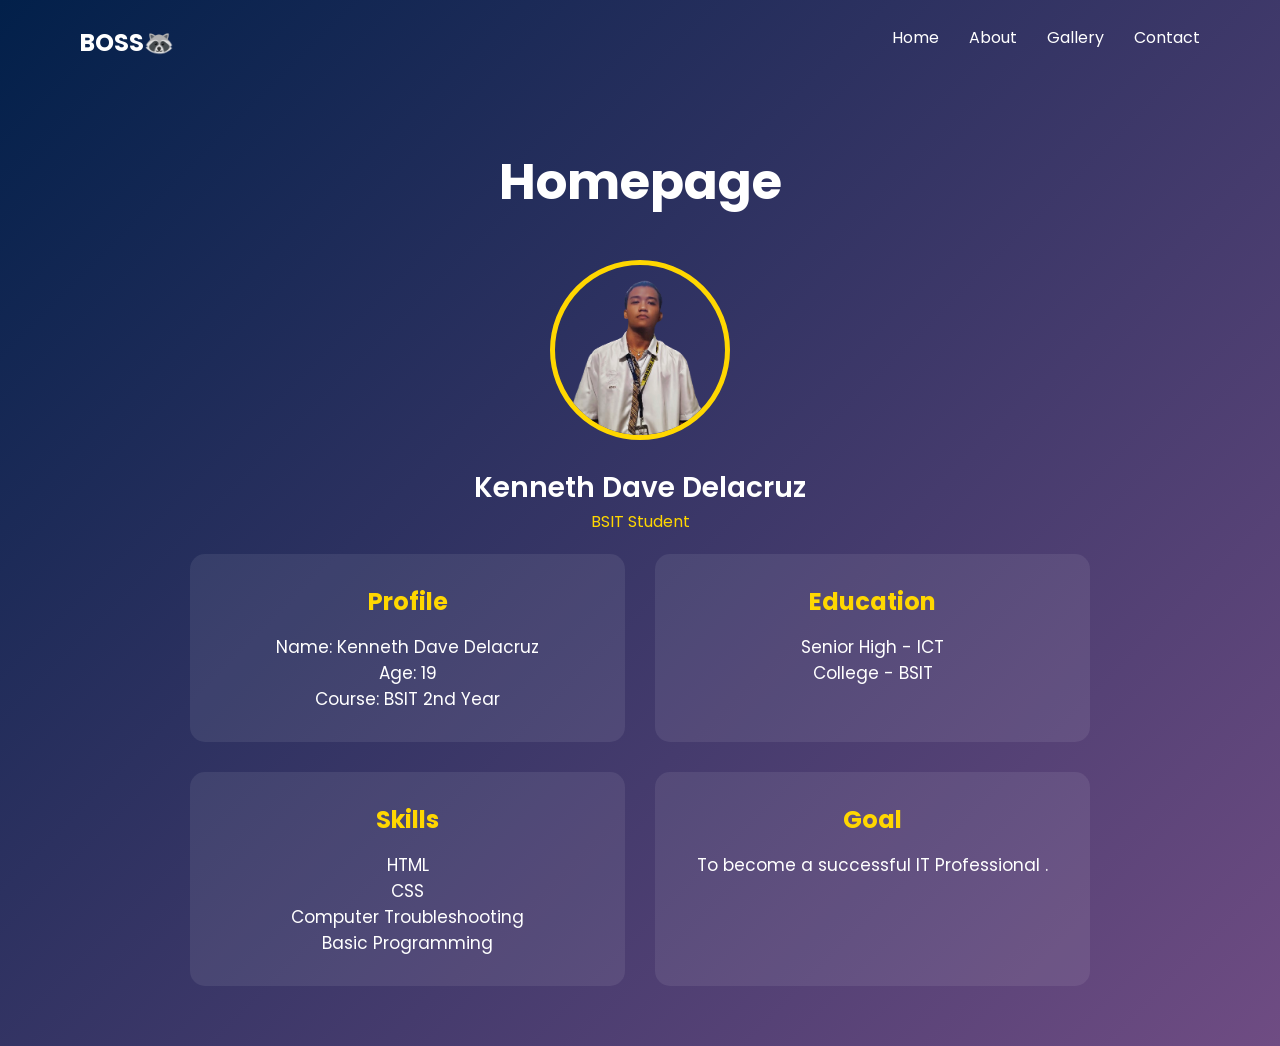
<file: index.html>
<!DOCTYPE html>
<html lang="en">
<head>
<meta charset="UTF-8">
<meta name="viewport" content="width=device-width, initial-scale=1.0">

<title>About Me</title>

<link href="https://fonts.googleapis.com/css2?family=Poppins:wght@300;400;600;700&display=swap" rel="stylesheet">

<style>
*{
margin:0;
padding:0;
box-sizing:border-box;
font-family:'Poppins',sans-serif;
}

body{
background:linear-gradient(135deg,#02204a,#6f4c83);
color:white;
}

/* NAVBAR */
header{
display:flex;
justify-content:space-between;
padding:25px 80px;
}

nav ul{
display:flex;
list-style:none;
}

nav ul li{
margin-left:30px;
}

nav ul li a{
color:white;
text-decoration:none;
}

nav ul li a:hover{
color:#ffd700;
}

/* ABOUT SECTION */
.about{
text-align:center;
padding:60px 20px;
}

.title{
font-size:50px;
margin-bottom:20px;
}

/* PROFILE IMAGE */
.profile-img{
width:180px;
height:180px;
border-radius:50%;
object-fit:cover;
border:5px solid #ffd700;
margin:20px 0;
}

/* NAME */
.name{
font-size:28px;
font-weight:600;
}

.role{
color:#ffd700;
margin-bottom:20px;
}

/* BUTTON */
.resume-btn{
display:inline-block;
padding:12px 30px;
border:2px solid #ffd700;
color:#ffd700;
text-decoration:none;
margin-bottom:40px;
transition:0.3s;
}

.resume-btn:hover{
background:#ffd700;
color:black;
}

/* BOXES */
.about-container{
display:grid;
grid-template-columns:repeat(2,1fr);
gap:30px;
max-width:900px;
margin:auto;
}

.box{
background:rgba(255,255,255,0.08);
padding:30px;
border-radius:15px;
transition:0.3s;
}

.box:hover{
transform:translateY(-10px);
background:rgba(255,255,255,0.15);
}

.box h2{
color:#ffd700;
margin-bottom:15px;
font-size:24px;
}

.box p{
font-size:17px;
}

/* MOBILE */
@media(max-width:768px){
.about-container{
grid-template-columns:1fr;
}
}
</style>
</head>

<body>

<header>
<h2>BOSS🦝</h2>

<nav>
<ul>
<li><a href="index.html">Home</a></li>
<li><a href="about.html">About</a></li>
<li><a href="gallery.html">Gallery</a></li>
<li><a href="contact.html">Contact</a></li>
</ul>
</nav>
</header>

<section class="about">

<h1 class="title">Homepage</h1>

<img src="hero.png" class="profile-img">

<h2 class="name">Kenneth Dave Delacruz</h2>
<p class="role">BSIT Student</p>



<div class="about-container">

<div class="box">
<h2>Profile</h2>
<p>Name: Kenneth Dave Delacruz</p>
<p>Age: 19</p>
<p>Course: BSIT 2nd Year</p>
</div>

<div class="box">
<h2>Education</h2>
<p>Senior High - ICT</p>
<p>College - BSIT</p>
<p></p>
</div>

<div class="box">
<h2>Skills</h2>
<p>HTML</p>
<p>CSS</p>
<p>Computer Troubleshooting</p>
<p>Basic Programming</p>
</div>

<div class="box">
<h2>Goal</h2>
<p>To become a successful IT Professional .</p>
</div>

</div>

</section>

</body>
</file>
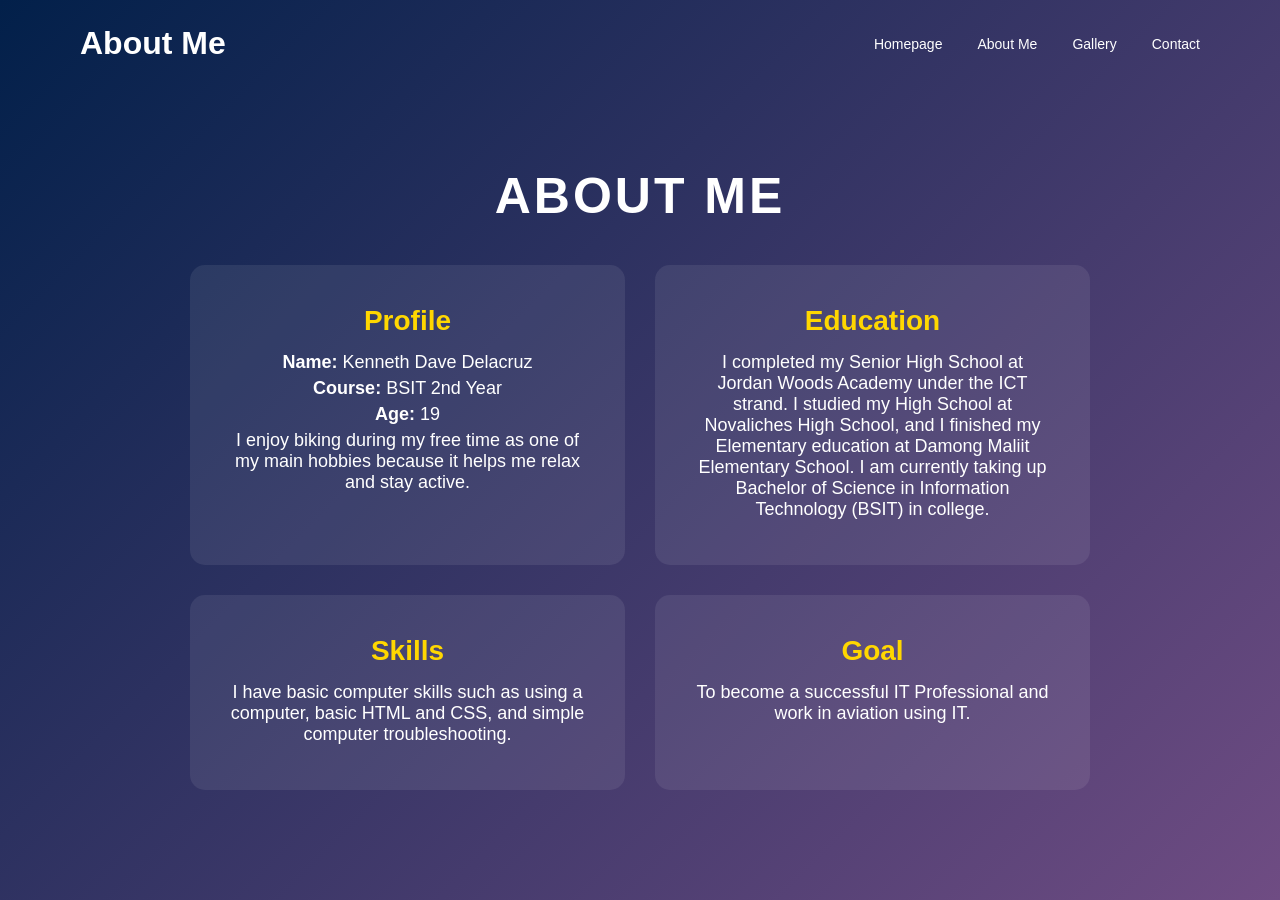
<file: about.html>
<!DOCTYPE html>
<html>
<head>
    <title>About Me</title>
    <link rel="stylesheet" href="style.css">
</head>
<body>

<header>
    <h1>About Me</h1>
<nav>
    <ul>
        <li><a href="index.html">Homepage</a></li>
        <li><a href="about.html">About Me</a></li>
         <li><a href="gallery.html">Gallery</a></li>
        <li><a href="contact.html">Contact</a></li>
    </ul>
</nav>
</header>

<section class="about">

<h1 class="title">ABOUT ME</h1>

<div class="about-container">

<div class="box">
<h2>Profile</h2>
<p><b>Name:</b> Kenneth Dave Delacruz</p>
<p><b>Course:</b> BSIT 2nd Year</p>
<p><b>Age:</b> 19</p>
<p>I enjoy biking during my free time as one of my main hobbies because it helps me relax and stay active.</p>
</div>

<div class="box">
<h2>Education</h2>
<p>I completed my Senior High School at Jordan Woods Academy under the ICT strand. I studied my High School at Novaliches High School, and I finished my Elementary education at Damong Maliit Elementary School. I am currently taking up Bachelor of Science in Information Technology (BSIT) in college.</p>

</div>

<div class="box">
<h2>Skills</h2>

<p>I have basic computer skills such as using a computer, basic HTML and CSS, and simple computer troubleshooting.</p>
</div>

<div class="box">
<h2>Goal</h2>
<p>To become a successful IT Professional and work in aviation using IT.</p>
</div>

</div>

</section>
</body>
</html>
</file>
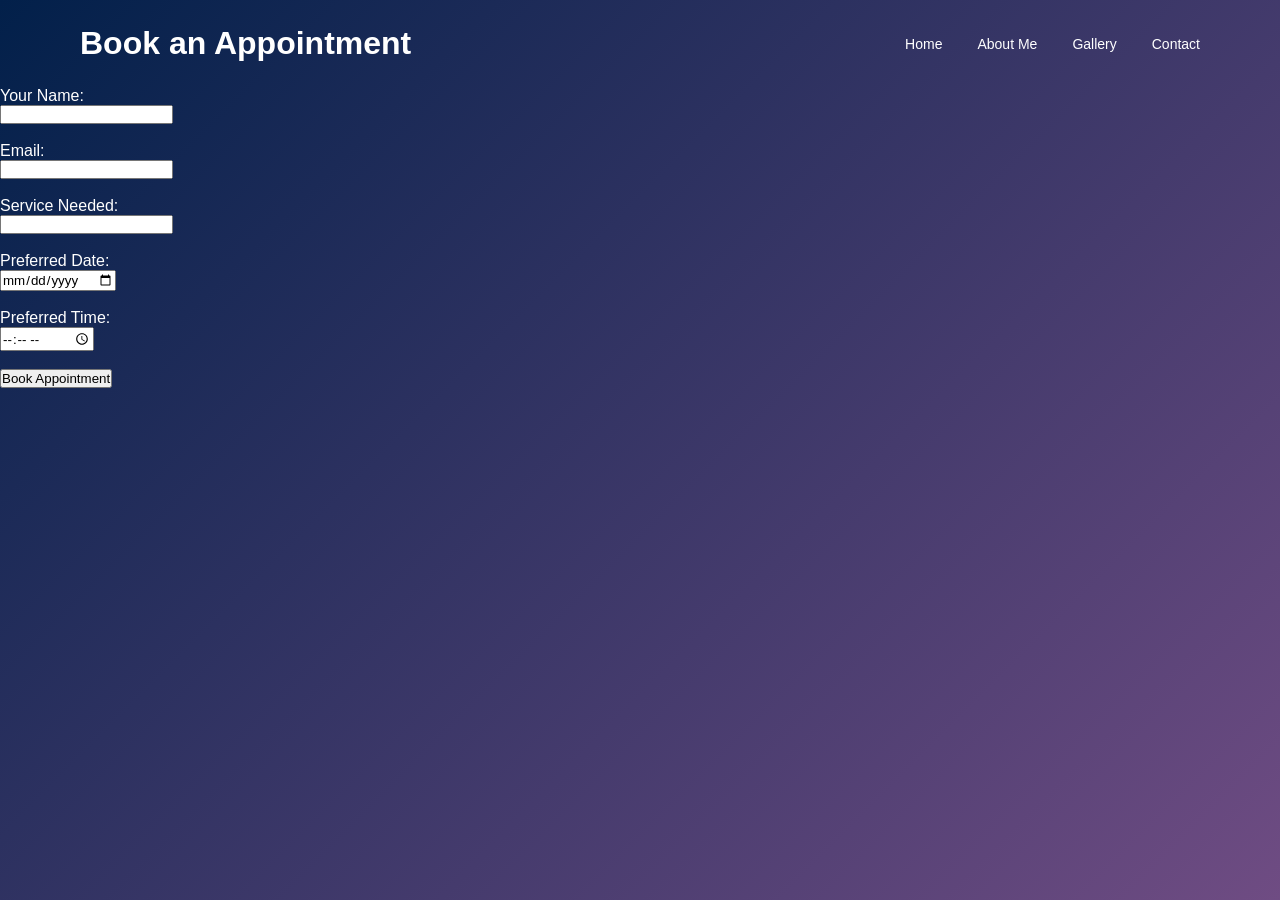
<file: appointment.html>
<!DOCTYPE html>
<html>
<head>
  <title>Book Appointment</title>
  <link rel="stylesheet" href="style.css">
</head>
<body>
<header>
  <h1>Book an Appointment</h1>
  <nav>
    <ul>
      <li><a href="Homepage.html">Home</a></li>
      <li><a href="about.html">About Me</a></li>
          <li><a href="gallery.html">Gallery</a></li>
      <li><a href="contact.html">Contact</a></li>
    </ul>
  </nav>
</header>

<section>
  <form action="#" method="post">
    <label>Your Name:</label><br>
    <input type="text" name="name" required><br><br>

    <label>Email:</label><br>
    <input type="email" name="email" required><br><br>

    <label>Service Needed:</label><br>
    <input type="text" name="service" required><br><br>

    <label>Preferred Date:</label><br>
    <input type="date" name="date" required><br><br>

    <label>Preferred Time:</label><br>
    <input type="time" name="time" required><br><br>

    <button type="submit">Book Appointment</button>
  </form>
</section>
</body>
</html>
</file>
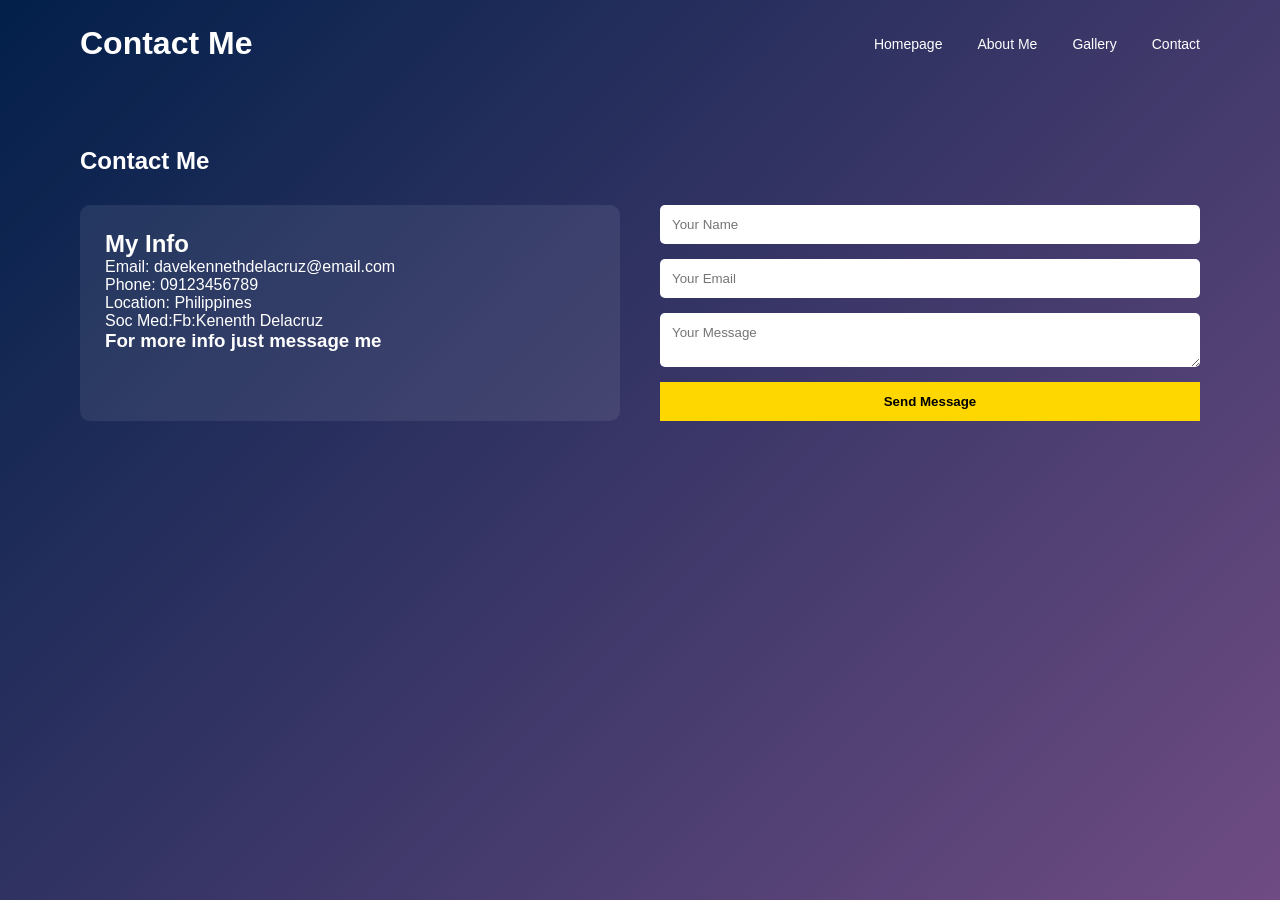
<file: contact.html>
<!DOCTYPE html>
<html>
<head>
    <title>Contact</title>
    <link rel="stylesheet" href="style.css">
</head>
<body>

<header>
    <h1>Contact Me</h1>
    <nav>
    <ul>
        <li><a href="index.html">Homepage</a></li>
        <li><a href="about.html">About Me</a></li>
        <li><a href="gallery.html">Gallery</a></li>
        <li><a href="contact.html">Contact</a></li>
    </ul>
</nav>
</header>
<section class="contact">

<h1>Contact Me</h1>

<div class="contact-container">

<div class="contact-info">
<h2>My Info</h2>
<p>Email: davekennethdelacruz@email.com</p>
<p>Phone: 09123456789</p>
<p>Location: Philippines</p>
<p>Soc Med:Fb:Kenenth Delacruz </p>
<p><h3>For more info just message me</h3></p>

</div>

<div class="contact-form">
<form>

<input type="text" placeholder="Your Name" required>

<input type="email" placeholder="Your Email" required>

<textarea placeholder="Your Message"></textarea>

<button type="submit">Send Message</button>

</form>
</div>

</div>
</section>
    


</body>
</html>
</file>
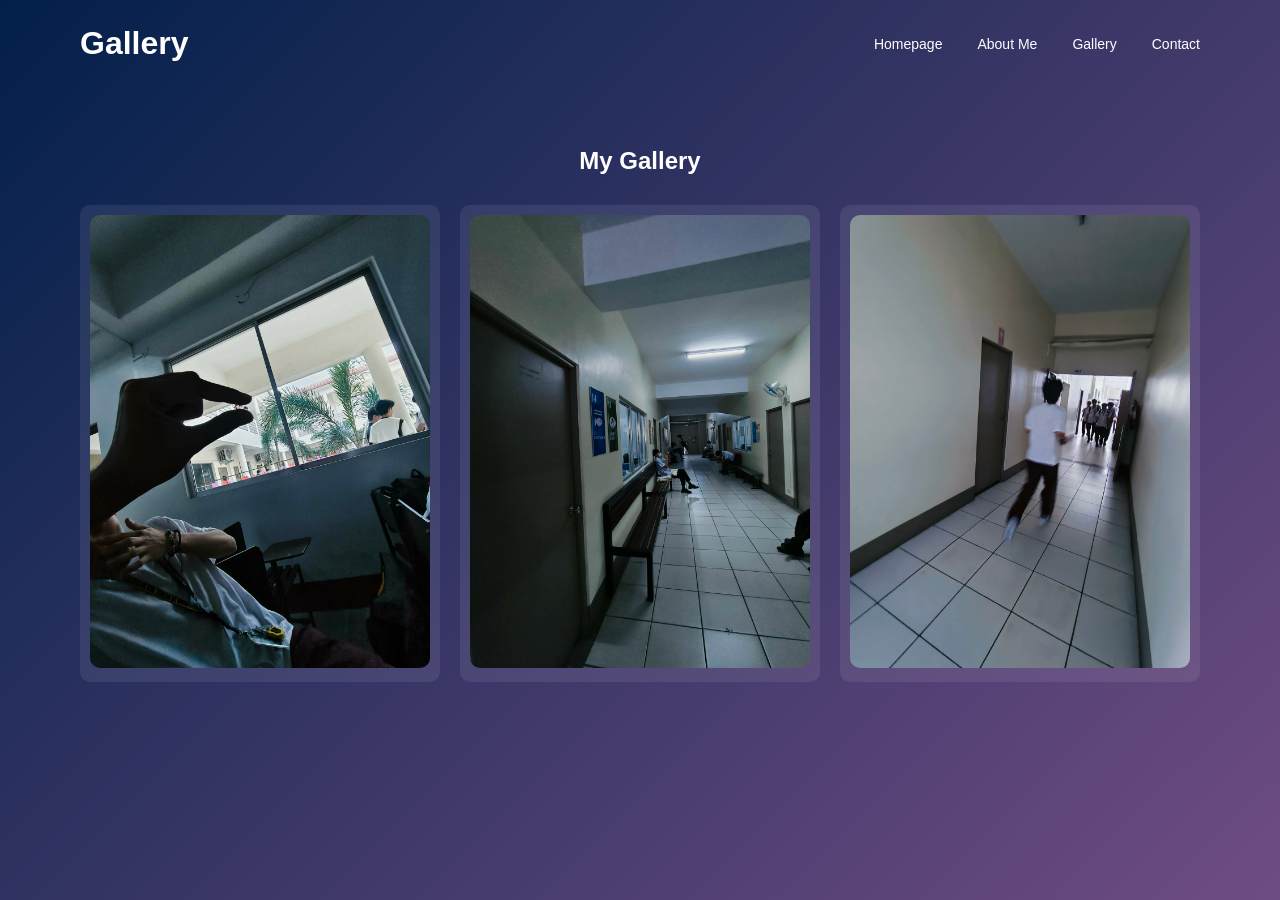
<file: gallery.html>
<!DOCTYPE html>
<html>
<head>
    <title>Gallery</title>
    <link rel="stylesheet" href="style.css">
</head>
<body>

<header>
    <h1>Gallery</h1>
  <nav>
    <ul>
        <li><a href="index.html">Homepage</a></li>
        <li><a href="about.html">About Me</a></li>
             <li><a href="gallery.html">Gallery</a></li>
        <li><a href="contact.html">Contact</a></li>
    </ul>
</nav>
</header>
<section class="gallery">

<h1>My Gallery</h1>

<div class="gallery-container">





<div class="album">
<img src="eme.jfif">
    
</div>

<div class="album">
<img src="lab.jfif">

</div>

<div class="album">
<img src="hallway.jfif">

</div>
</div>

</section>
</body>
</html>
</file>
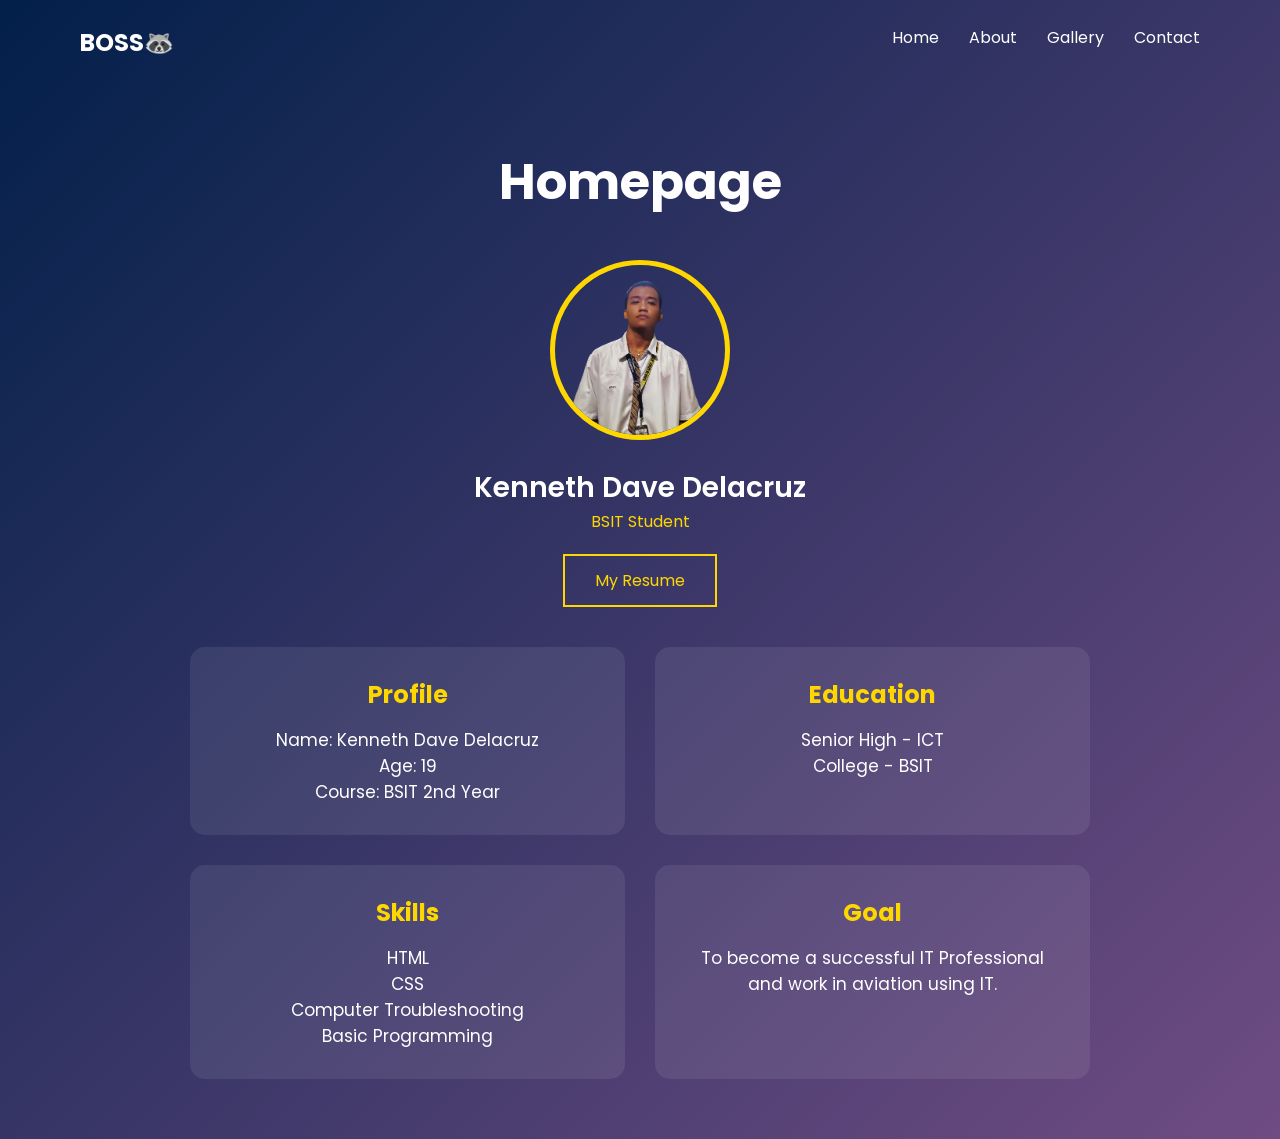
<file: Homepage.html>
<!DOCTYPE html>
<html lang="en">
<head>
<meta charset="UTF-8">
<meta name="viewport" content="width=device-width, initial-scale=1.0">

<title>About Me</title>

<link href="https://fonts.googleapis.com/css2?family=Poppins:wght@300;400;600;700&display=swap" rel="stylesheet">

<style>
*{
margin:0;
padding:0;
box-sizing:border-box;
font-family:'Poppins',sans-serif;
}

body{
background:linear-gradient(135deg,#02204a,#6f4c83);
color:white;
}

/* NAVBAR */
header{
display:flex;
justify-content:space-between;
padding:25px 80px;
}

nav ul{
display:flex;
list-style:none;
}

nav ul li{
margin-left:30px;
}

nav ul li a{
color:white;
text-decoration:none;
}

nav ul li a:hover{
color:#ffd700;
}

/* ABOUT SECTION */
.about{
text-align:center;
padding:60px 20px;
}

.title{
font-size:50px;
margin-bottom:20px;
}

/* PROFILE IMAGE */
.profile-img{
width:180px;
height:180px;
border-radius:50%;
object-fit:cover;
border:5px solid #ffd700;
margin:20px 0;
}

/* NAME */
.name{
font-size:28px;
font-weight:600;
}

.role{
color:#ffd700;
margin-bottom:20px;
}

/* BUTTON */
.resume-btn{
display:inline-block;
padding:12px 30px;
border:2px solid #ffd700;
color:#ffd700;
text-decoration:none;
margin-bottom:40px;
transition:0.3s;
}

.resume-btn:hover{
background:#ffd700;
color:black;
}

/* BOXES */
.about-container{
display:grid;
grid-template-columns:repeat(2,1fr);
gap:30px;
max-width:900px;
margin:auto;
}

.box{
background:rgba(255,255,255,0.08);
padding:30px;
border-radius:15px;
transition:0.3s;
}

.box:hover{
transform:translateY(-10px);
background:rgba(255,255,255,0.15);
}

.box h2{
color:#ffd700;
margin-bottom:15px;
font-size:24px;
}

.box p{
font-size:17px;
}

/* MOBILE */
@media(max-width:768px){
.about-container{
grid-template-columns:1fr;
}
}
</style>
</head>

<body>

<header>
<h2>BOSS🦝</h2>

<nav>
<ul>
<li><a href="Homepage.html">Home</a></li>
<li><a href="about.html">About</a></li>
<li><a href="gallery.html">Gallery</a></li>
<li><a href="contact.html">Contact</a></li>
</ul>
</nav>
</header>

<section class="about">

<h1 class="title">Homepage</h1>

<img src="hero.png" class="profile-img">

<h2 class="name">Kenneth Dave Delacruz</h2>
<p class="role">BSIT Student</p>

<a href="#" class="resume-btn">My Resume</a>

<div class="about-container">

<div class="box">
<h2>Profile</h2>
<p>Name: Kenneth Dave Delacruz</p>
<p>Age: 19</p>
<p>Course: BSIT 2nd Year</p>
</div>

<div class="box">
<h2>Education</h2>
<p>Senior High - ICT</p>
<p>College - BSIT</p>
<p></p>
</div>

<div class="box">
<h2>Skills</h2>
<p>HTML</p>
<p>CSS</p>
<p>Computer Troubleshooting</p>
<p>Basic Programming</p>
</div>

<div class="box">
<h2>Goal</h2>
<p>To become a successful IT Professional and work in aviation using IT.</p>
</div>

</div>

</section>

</body>
</file>
<file: style.css>
* {
    margin:0;
    padding:0;
    box-sizing:border-box;
    font-family:'Poppins',sans-serif;
}

body{
    background:linear-gradient(135deg,#02204a,#6f4c83);
    color:#fff;
    height:100vh;
    overflow-x:hidden;
}

header{
    display:flex;
    justify-content:space-between;
    align-items:center;
    padding:25px 80px;
    z-index: 10;
    position: relative; /* make sure nav is above hero image */
}

.logo{
    font-weight:600;
    letter-spacing:2px;
}

nav ul{
    display:flex;
    list-style:none;
}

nav ul li{
    margin-left:35px;
}

nav ul li a{
    text-decoration:none;
    color:#fff;
    font-size:14px;
    transition:0.3s;
}

nav ul li a:hover{
    color:#ffd700;
}

.hero{
    display:flex;
    justify-content:space-between;
    align-items:center;
    padding:60px 80px;
    position: relative;
    z-index: 1; /* make hero image behind nav */
}

.hero-text{
    max-width:500px;
}

.hero-text h4{
    font-weight:300;
    margin-bottom:10px;
}

.hero-text h1{
    font-size:55px;
    font-weight:700;
    margin-bottom:10px;
}

.hero-text h2{
    font-size:16px;
    letter-spacing:4px;
    color:#ffd700;
    margin-bottom:20px;
}

.hero-text p{
    font-size:14px;
    line-height:1.6;
    margin-bottom:30px;
    opacity:0.9;
}

.hero-text button{
    background:transparent;
    border:2px solid #ffd700;
    color:#ffd700;
    padding:12px 35px;
    cursor:pointer;
    font-size:14px;
    transition:0.3s;
}

.hero-text button:hover{
    background:#0400ff;
    color:#000000;
}

.hero-image img {
  position: absolute;
  right: 200px;
  top: 60%;
  transform: translateY(-38%) scale(1.5);
  width: 500px;
  max-width: none;
}

@media (max-width: 900px) {
  .hero{
    flex-direction: column;
  }

  .hero-image img{
    position: static;
    transform: none;
    width: 300px;
  }
}
.about{
padding:80px;
text-align:center;
}

.title{
font-size:50px;
margin-bottom:40px;
letter-spacing:3px;
}

.about-container{
display:grid;
grid-template-columns:repeat(2,1fr);
gap:30px;
max-width:900px;
margin:auto;
}

.box{
background:rgba(255,255,255,0.08);
padding:40px;
border-radius:15px;
font-size:18px;
}

.box h2{
font-size:28px;
color:#ffd700;
margin-bottom:15px;
}

.box p{
font-size:18px;
margin:5px 0;
}
.contact{
padding:60px 80px;
}

.contact-container{
display:grid;
grid-template-columns:1fr 1fr;
gap:40px;
margin-top:30px;
}

.contact-info{
background:rgba(255,255,255,0.08);
padding:25px;
border-radius:10px;
}

.contact-form form{
display:flex;
flex-direction:column;
}

.contact-form input,
.contact-form textarea{
margin-bottom:15px;
padding:12px;
border:none;
border-radius:5px;
}

.contact-form button{
padding:12px;
background:#ffd700;
border:none;
cursor:pointer;
font-weight:bold;
}
.gallery{
padding:60px 80px;
text-align:center;
}

.gallery-container{
display:grid;
grid-template-columns:repeat(auto-fit,minmax(200px,1fr));
gap:20px;
margin-top:30px;
}

.album{
background:rgba(255,255,255,0.08);
padding:10px;
border-radius:10px;
transition:0.3s;
}

.album:hover{
transform:scale(1.05);
}

.album img{
width:100%;
border-radius:10px;
}

.album p{
margin-top:10px;
}
</file>
